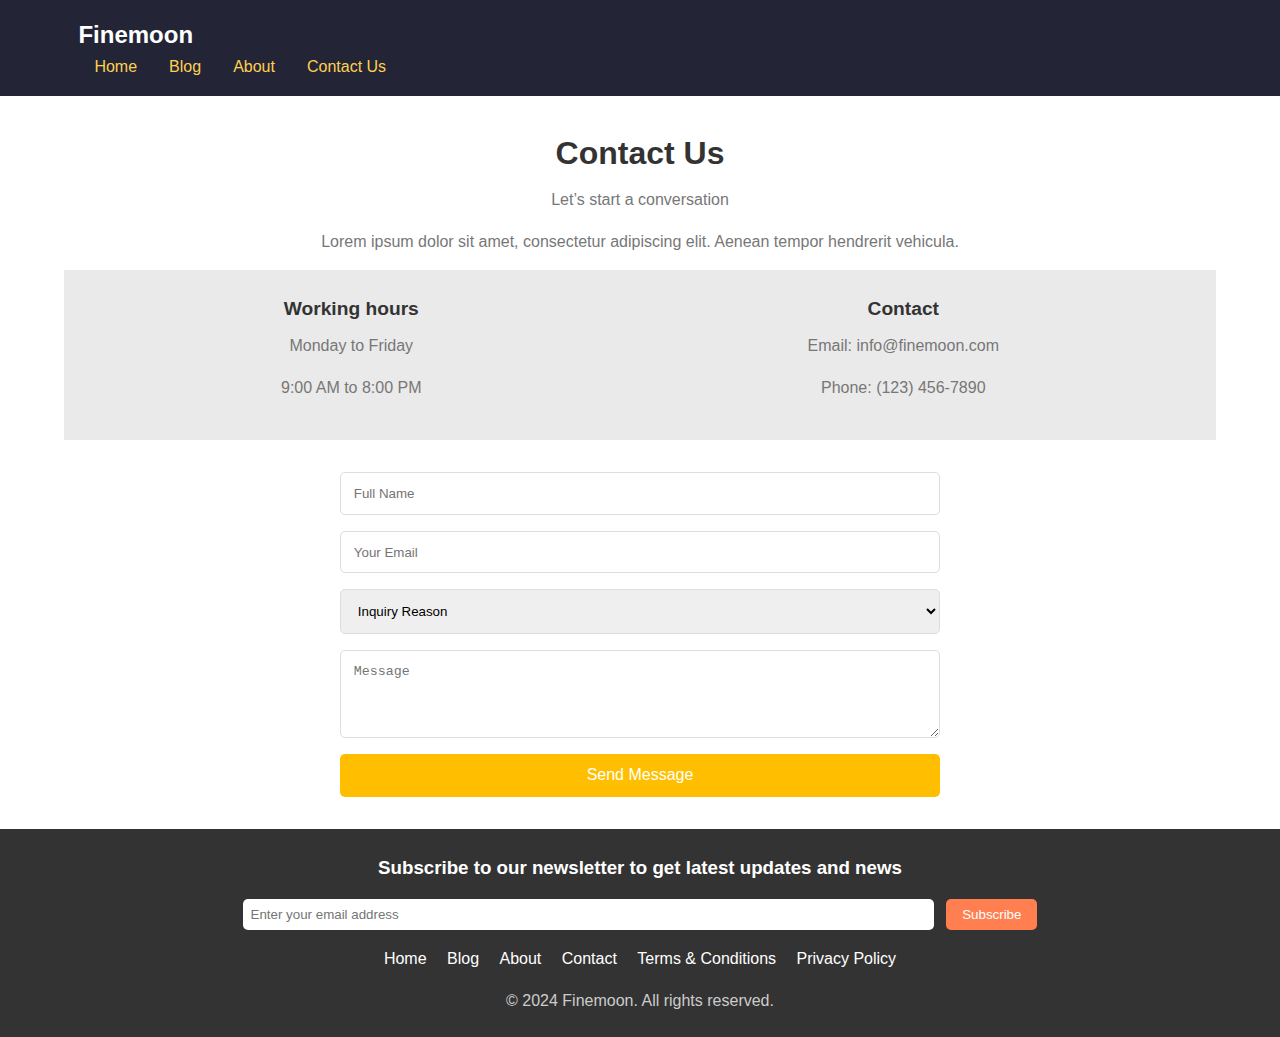
<file: contact.html>
<!DOCTYPE html>
<html lang="en">
<head>
    <meta charset="UTF-8">
    <meta name="viewport" content="width=device-width, initial-scale=1.0">
    <title>Contact Us - Finemoon</title>
    <link rel="stylesheet" href="contact.css">
</head>
<body>
    <!-- Header -->
    <header>
        <div class="container">
            <div class="logo">Finemoon</div>
            <nav>
                <ul>
                    <li><a href="index.html">Home</a></li>
                    <li><a href="Blog.html">Blog</a></li>
                    <li><a href="About.html">About</a></li>
                    <li><a href="Contact.html">Contact Us</a></li>
                </ul>
            </nav>
        </div>
    </header>

    <!-- Contact Section -->
    <section class="contact">
        <div class="container">
            <h2>Contact Us</h2>
            <p>Let’s start a conversation</p>
            <p>Lorem ipsum dolor sit amet, consectetur adipiscing elit. Aenean tempor hendrerit vehicula.</p>

            <div class="contact-info">
                <div class="info">
                    <h4>Working hours</h4>
                    <p>Monday to Friday</p>
                    <p>9:00 AM to 8:00 PM</p>
                </div>
                <div class="info">
                    <h4>Contact</h4>
                    <p>Email: info@finemoon.com</p>
                    <p>Phone: (123) 456-7890</p>
                </div>
            </div>

            <form class="contact-form">
                <input type="text" placeholder="Full Name" required>
                <input type="email" placeholder="Your Email" required>
                <select>
                    <option value="" disabled selected>Inquiry Reason</option>
                    <option value="general">General Inquiry</option>
                    <option value="support">Support</option>
                    <option value="sales">Sales</option>
                </select>
                <textarea placeholder="Message" rows="4" required></textarea>
                <button type="submit">Send Message</button>
            </form>
        </div>
    </section>

    <!-- Footer -->
    <footer>
        <div class="container">
            <div class="footer-subscribe">
                <h3>Subscribe to our newsletter to get latest updates and news</h3>
                <form action="#">
                    <input type="email" placeholder="Enter your email address" required>
                    <button type="submit">Subscribe</button>
                </form>
            </div>
            <div class="footer-links">
                <a href="#">Home</a>
                <a href="#">Blog</a>
                <a href="#">About</a>
                <a href="#">Contact</a>
                <a href="#">Terms & Conditions</a>
                <a href="#">Privacy Policy</a>
            </div>
            <p>&copy; 2024 Finemoon. All rights reserved.</p>
        </div>
    </footer>
</body>
</html>
</file>
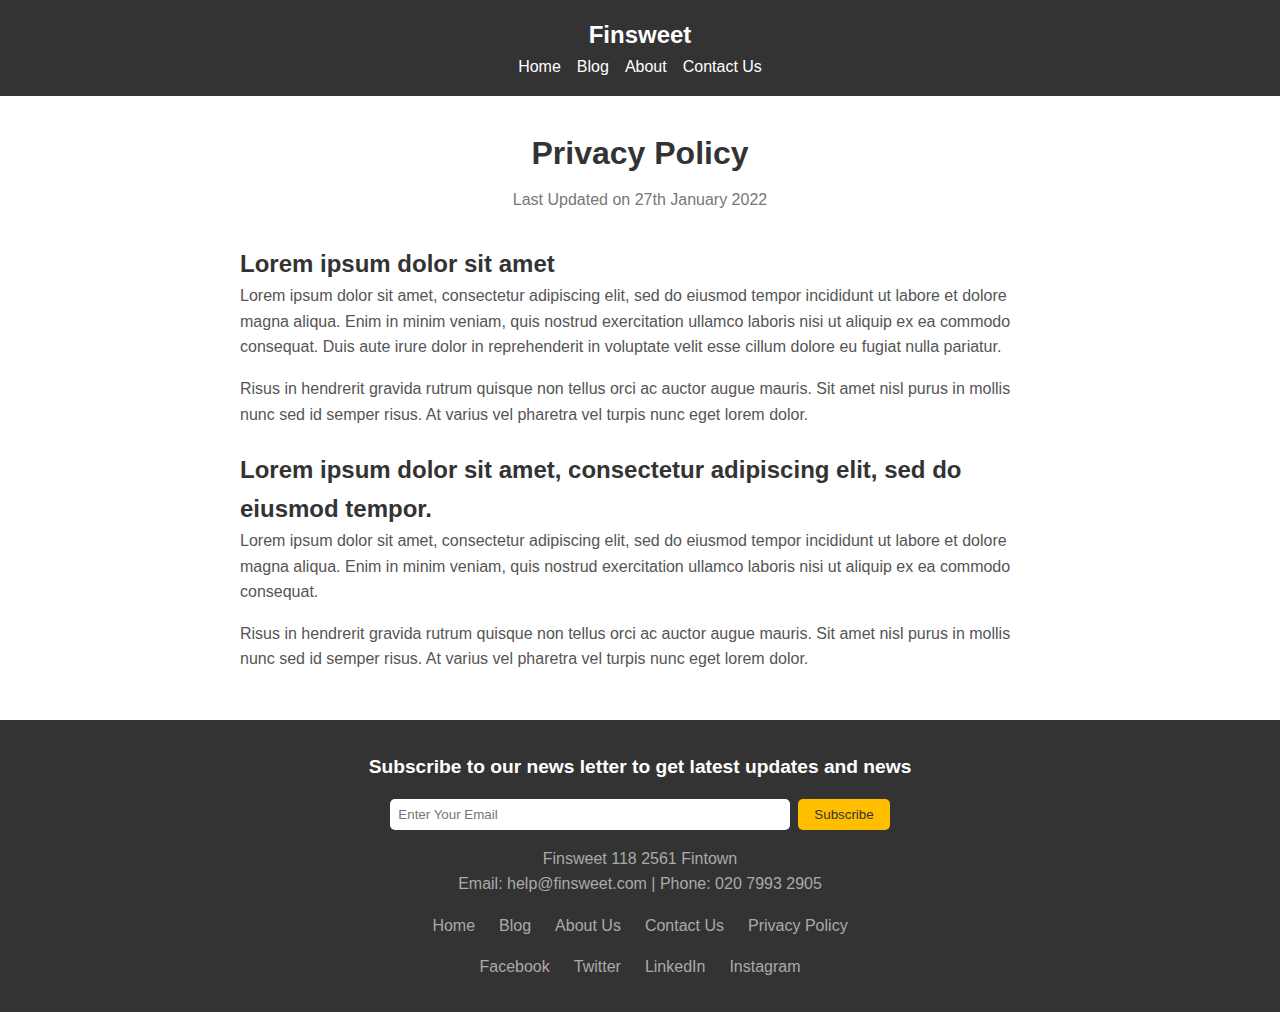
<file: privacy.html>
<!DOCTYPE html>
<html lang="en">
<head>
    <meta charset="UTF-8">
    <meta name="viewport" content="width=device-width, initial-scale=1.0">
    <title>Privacy Policy - Finsweet</title>
    <link rel="stylesheet" href="privacy.css">
</head>
<body>
    <!-- Header -->
    <header>
        <div class="container">
            <div class="logo">Finsweet</div>
            <nav>
                <ul>
                    <li><a href="index.html">Home</a></li>
                <li><a href="Blog.html">Blog</a></li>
                <li><a href="About.html">About</a></li>
                <li><a href="Contact.html">Contact Us</a></li>
                </ul>
            </nav>
        </div>
    </header>

    <!-- Privacy Policy Section -->
    <section class="privacy-policy">
        <div class="container">
            <h1>Privacy Policy</h1>
            <p class="update-date">Last Updated on 27th January 2022</p>

            <article class="policy-content">
                <h2>Lorem ipsum dolor sit amet</h2>
                <p>Lorem ipsum dolor sit amet, consectetur adipiscing elit, sed do eiusmod tempor incididunt ut labore et dolore magna aliqua. Enim in minim veniam, quis nostrud exercitation ullamco laboris nisi ut aliquip ex ea commodo consequat. Duis aute irure dolor in reprehenderit in voluptate velit esse cillum dolore eu fugiat nulla pariatur.</p>
                <p>Risus in hendrerit gravida rutrum quisque non tellus orci ac auctor augue mauris. Sit amet nisl purus in mollis nunc sed id semper risus. At varius vel pharetra vel turpis nunc eget lorem dolor.</p>

                <h2>Lorem ipsum dolor sit amet, consectetur adipiscing elit, sed do eiusmod tempor.</h2>
                <p>Lorem ipsum dolor sit amet, consectetur adipiscing elit, sed do eiusmod tempor incididunt ut labore et dolore magna aliqua. Enim in minim veniam, quis nostrud exercitation ullamco laboris nisi ut aliquip ex ea commodo consequat.</p>
                <p>Risus in hendrerit gravida rutrum quisque non tellus orci ac auctor augue mauris. Sit amet nisl purus in mollis nunc sed id semper risus. At varius vel pharetra vel turpis nunc eget lorem dolor.</p>
            </article>
        </div>
    </section>

    <!-- Footer -->
    <footer>
        <div class="container">
            <div class="footer-subscribe">
                <h3>Subscribe to our news letter to get latest updates and news</h3>
                <form action="#">
                    <input type="email" placeholder="Enter Your Email" required>
                    <button type="submit">Subscribe</button>
                </form>
            </div>
            <div class="footer-info">
                <p>Finsweet 118 2561 Fintown</p>
                <p>Email: help@finsweet.com | Phone: 020 7993 2905</p>
            </div>
            <div class="footer-links">
                <a href="#">Home</a>
                <a href="#">Blog</a>
                <a href="#">About Us</a>
                <a href="#">Contact Us</a>
                <a href="#">Privacy Policy</a>
            </div>
            <div class="social-icons">
                <a href="#">Facebook</a>
                <a href="#">Twitter</a>
                <a href="#">LinkedIn</a>
                <a href="#">Instagram</a>
            </div>
        </div>
    </footer>
</body>
</html>
</file>
<file: contact.css>
/* General Reset */
* {
    margin: 0;
    padding: 0;
    box-sizing: border-box;
}

/* Basic Styles */
body {
    font-family: Arial, sans-serif;
    color: #333;
    line-height: 1.6;
}

.container {
    width: 90%;
    max-width: 1200px;
    margin: auto;
}

/* Header */
header {
    background: #333;
    color: #fff;
    padding: 1rem 0;
}

header .logo {
    font-size: 1.5rem;
    font-weight: bold;
}

header nav ul {
    list-style: none;
    display: flex;
    justify-content: space-around;
}

header nav ul li a {
    color: #fff;
    text-decoration: none;
}

header nav ul li a.subscribe-btn {
    background: #ff7f50;
    padding: 0.5rem 1rem;
    border-radius: 5px;
}

/* Contact Section */
.contact {
    text-align: center;
    padding: 2rem 0;
}

.contact h2 {
    font-size: 2rem;
    margin-bottom: 0.5rem;
}

.contact p {
    color: #777;
    margin-bottom: 1rem;
}

.contact-info {
    display: flex;
    justify-content: space-around;
    background: #eaeaea;
    padding: 1.5rem;
    margin-top: 1rem;
    margin-bottom: 2rem;
}

.contact-info .info h4 {
    font-size: 1.2rem;
    color: #333;
    margin-bottom: 0.5rem;
}

.contact-form {
    display: grid;
    gap: 1rem;
    max-width: 600px;
    margin: auto;
}

.contact-form input, 
.contact-form select, 
.contact-form textarea, 
.contact-form button {
    width: 100%;
    padding: 0.8rem;
    border-radius: 5px;
    border: 1px solid #ddd;
}

.contact-form button {
    background: #ffbf00;
    border: none;
    color: #fff;
    font-size: 1rem;
    cursor: pointer;
}

/* Footer */
footer {
    background: #333;
    color: #fff;
    padding: 1.5rem 0;
    text-align: center;
}

.footer-subscribe h3 {
    margin-bottom: 1rem;
}

.footer-subscribe input[type="email"] {
    padding: 0.5rem;
    width: 60%;
    border: none;
    border-radius: 5px;
    margin-right: 0.5rem;
}

.footer-subscribe button {
    padding: 0.5rem 1rem;
    border: none;
    border-radius: 5px;
    background: #ff7f50;
    color: #fff;
}

.footer-links a {
    color: #fff;
    text-decoration: none;
    margin: 0 0.5rem;
}

.footer-links {
    margin-top: 1rem;
}

footer p {
    margin-top: 1rem;
    color: #ccc;
}

/* Responsive Design */
@media (max-width: 768px) {
    .contact-info {
        flex-direction: column;
        gap: 1rem;
    }

    .footer-subscribe input[type="email"] {
        width: 100%;
        margin-bottom: 0.5rem;
    }
}
header {
    background-color: #232536;
    color: white;
    padding: 1em;
}

header nav {
    display: flex;
    justify-content: space-between;
    align-items: center;
}

header nav ul {
    display: flex;
    list-style: none;
}

header nav ul li {
    margin: 0 1em;
}

header nav ul li a {
    color: #FFD050;
    text-decoration: none;
}
</file>
<file: privacy.css>
/* General Reset */
* {
    margin: 0;
    padding: 0;
    box-sizing: border-box;
}

/* Basic Styles */
body {
    font-family: Arial, sans-serif;
    color: #333;
    line-height: 1.6;
}

.container {
    width: 90%;
    max-width: 800px;
    margin: auto;
}

/* Header */
header {
    background: #333;
    color: #fff;
    padding: 1rem 0;
    text-align: center;
}

header .logo {
    font-size: 1.5rem;
    font-weight: bold;
}

header nav ul {
    list-style: none;
    display: flex;
    justify-content: center;
    gap: 1rem;
}

header nav ul li a {
    color: #fff;
    text-decoration: none;
}

header nav ul li a.subscribe-btn {
    background: #ff7f50;
    padding: 0.5rem 1rem;
    border-radius: 5px;
}

/* Privacy Policy Section */
.privacy-policy {
    padding: 2rem 0;
    text-align: left;
}

.privacy-policy h1 {
    font-size: 2rem;
    margin-bottom: 0.5rem;
    text-align: center;
}

.update-date {
    text-align: center;
    color: #777;
    margin-bottom: 2rem;
}

.policy-content h2 {
    font-size: 1.5rem;
    margin-top: 1.5rem;
}

.policy-content p {
    margin-bottom: 1rem;
    color: #555;
}

/* Footer */
footer {
    background: #333;
    color: #fff;
    padding: 2rem 0;
    text-align: center;
}

.footer-subscribe h3 {
    margin-bottom: 1rem;
    font-size: 1.2rem;
}

.footer-subscribe form {
    display: flex;
    justify-content: center;
    align-items: center;
    gap: 0.5rem;
    margin-bottom: 1rem;
}

.footer-subscribe input[type="email"] {
    padding: 0.5rem;
    width: 50%;
    border-radius: 5px;
    border: none;
}

.footer-subscribe button {
    padding: 0.5rem 1rem;
    border: none;
    border-radius: 5px;
    background: #ffbf00;
    color: #333;
    cursor: pointer;
}

.footer-info, .footer-links, .social-icons {
    margin-top: 1rem;
}

.footer-info p, .footer-links a, .social-icons a {
    color: #aaa;
    text-decoration: none;
    margin: 0 0.5rem;
}

.footer-links, .social-icons {
    display: flex;
    justify-content: center;
    gap: 0.5rem;
}

.footer-links a:hover, .social-icons a:hover {
    color: #fff;
}

/* Responsive Design */
@media (max-width: 768px) {
    .footer-subscribe input[type="email"] {
        width: 100%;
    }

    header nav ul {
        flex-direction: column;
    }
}
</file>
